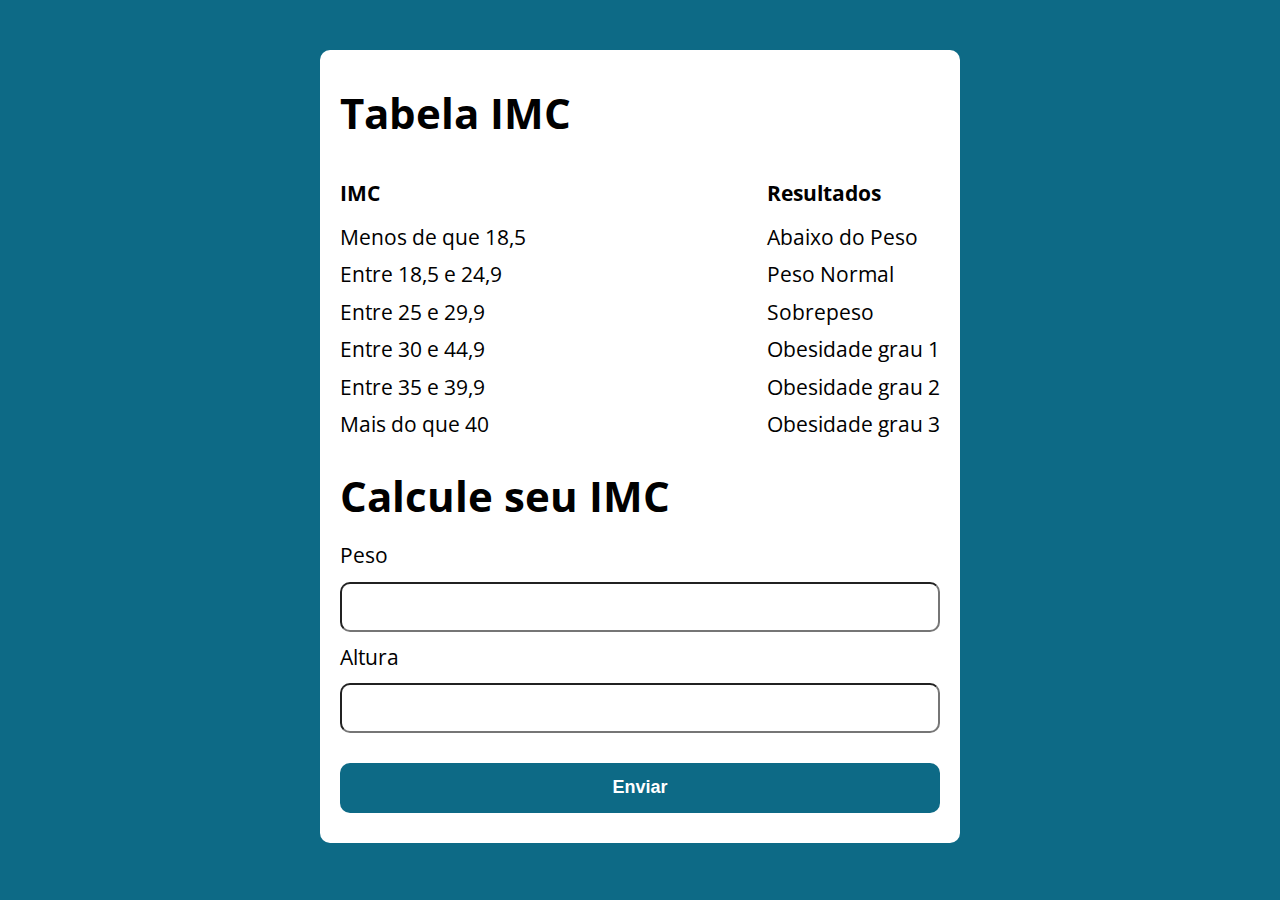
<file: Aula-26/index.html>
<!DOCTYPE html>
<html lang="pt-BR">

<head>
    <meta charset="UTF-8">
    <meta name="viewport" content="width=device-width, initial-scale=1.0">
    <title>Calcule seu IMC</title>
    <link rel="stylesheet" href="./assets/css/style.css">
</head>

<body>

    <section class="container">
        <h1>Tabela IMC</h1>

        <div class="imc">
            <div>
                <h4>IMC</h4>
                <p>Menos de que 18,5</p>
                <p>Entre 18,5 e 24,9</p>
                <p>Entre 25 e 29,9</p>
                <p>Entre 30 e 44,9</p>
                <p>Entre 35 e 39,9</p>
                <p>Mais do que 40</p>
            </div>

            <div>
                <h4>Resultados</h4>
                <p>Abaixo do Peso</p>
                <p>Peso Normal</p>
                <p>Sobrepeso</p>
                <p>Obesidade grau 1</p>
                <p>Obesidade grau 2</p>
                <p>Obesidade grau 3</p>
            </div>
        </div>

        <h1>Calcule seu IMC</h1>

        <form action="/"  id="form" method="post">
            <label for="peso">Peso</label>
            <input type="text" id="peso" name="peso">

            <label for="altura">Altura</label>
            <input type="text" id="altura" name="altura">

            <button type="submit">Enviar</button>
        </form>
        <div id="resultado"></div>
    </section>



    <script src="./assets/js/main.js"></script>
</body>

</html>
</file>
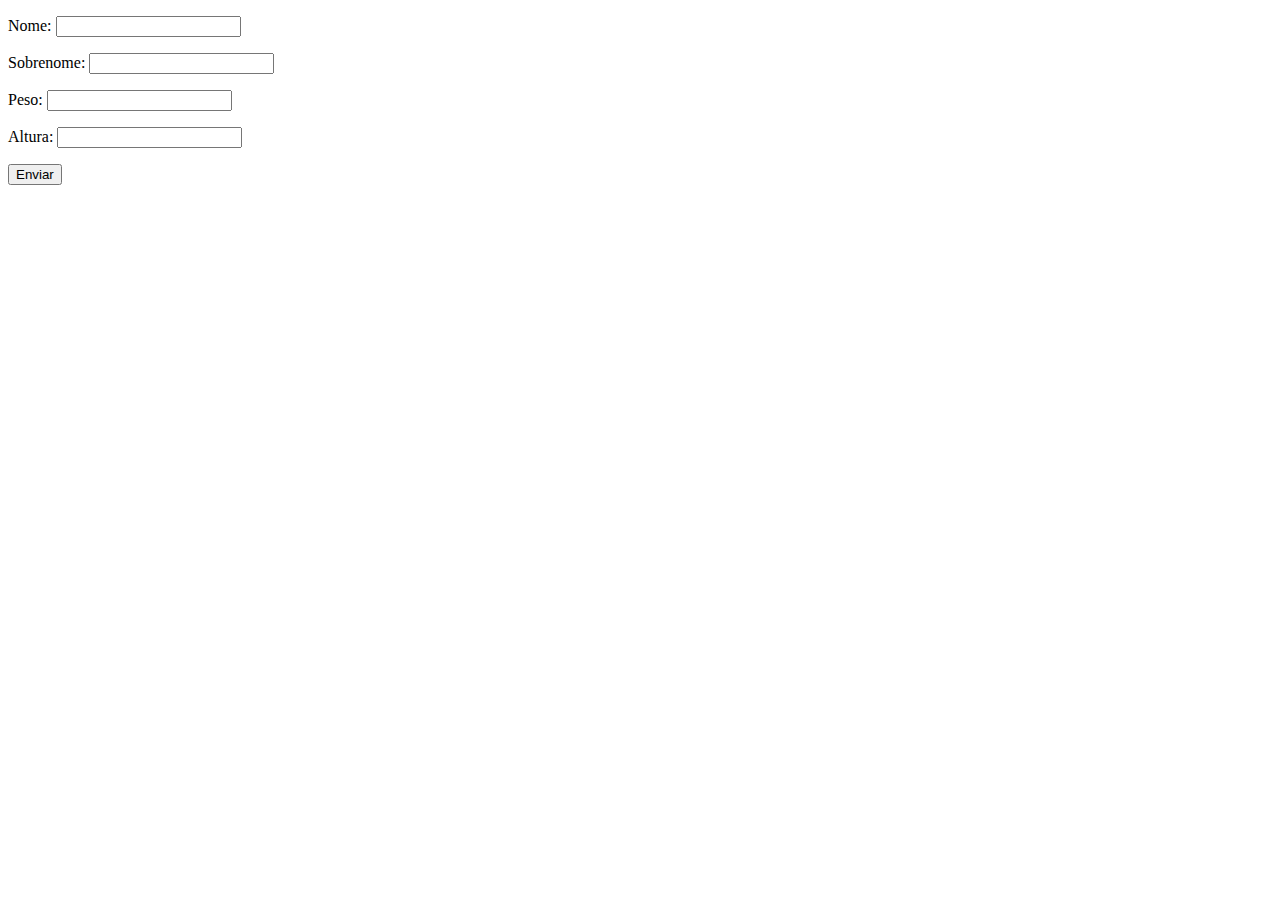
<file: exercicioForm/index.html>
<!DOCTYPE html>
<html lang="pt-br">

<head>
  <meta charset="UTF-8">
  <meta name="viewport" content="width=device-width, initial-scale=1.0">
  <title>Exercício Formulario</title>
</head>

<body>


  <form class="form" action="" method="get">
    <p>Nome: <input type="text" class="nome"></p>
    <p>Sobrenome: <input type="text" class="sobrenome"></p>
    <p>Peso: <input type="text" class="peso"></p>
    <p>Altura: <input type="text" class="altura"></p>
    <button>Enviar</button>
  </form>

  <div class="resultado"></div>

  <script src="js/script.js"></script>
</body>

</html>
</file>
<file: Aula-26/assets/css/style.css>
@import url("https://fonts.googleapis.com/css2?family=Open+Sans:ital,wght@0,300..800;1,300..800&display=swap");

:root {
  --primary-color: rgb(13, 106, 134);
  --primary-color-darker: rgb(9, 48, 56);
}

* {
  box-sizing: border-box;
  outline: none;
}

body {
  margin: 0;
  padding: 0;
  background: var(--primary-color);
  font-family: "Open sans", sans-serif;
  font-size: 1.3em;
  line-height: 1.5em;
}

.container {
  max-width: 640px;
  margin: 50px auto;
  background: #fff;
  padding: 20px;
  border-radius: 10px;
}

form input,
form label,
form button {
  display: block;
  width: 100%;
  margin-bottom: 10px;
  border-radius: 10px;
}

form input {
  font-size: 24px;
  height: 50px;
  padding: 0 20px;
}

form input:focus {
  outline: 1px solid var(--primary-color);
}

form button {
  border: none;
  background: var(--primary-color);
  color: #fff;
  font-size: 18px;
  font-weight: 700;
  height: 50px;
  cursor: pointer;
  margin-top: 30px;
}

form button:hover {
  background: var(--primary-color-darker);
}


.imc {
  display: flex;
  justify-content: space-between;
  line-height: 0.8em;
}

.paragrafo-resultado, .bad {
  background: rgb(109, 255, 182);
  padding: 10px 20px;
}

.bad {
  background: rgb(255, 150, 150);
}
</file>
